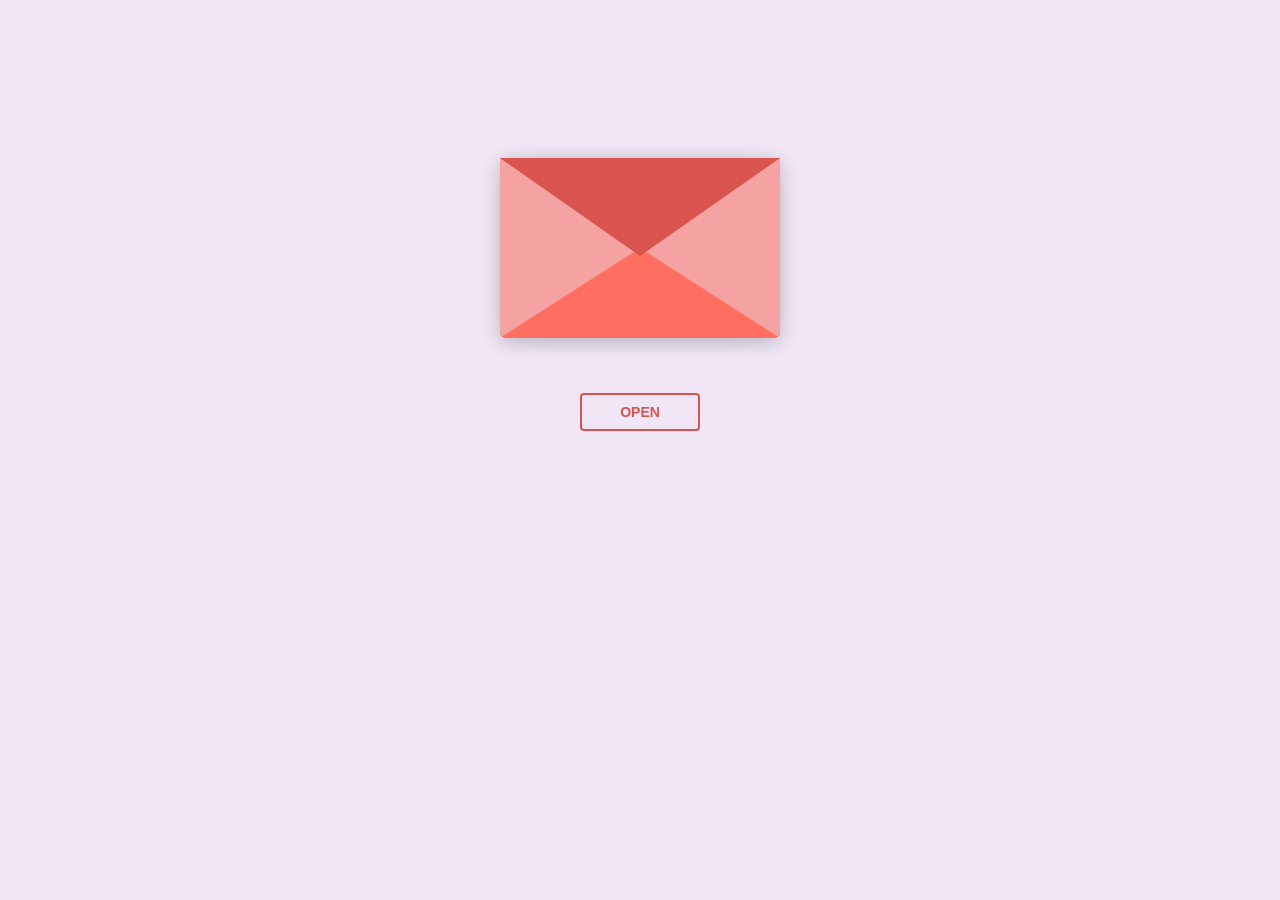
<file: index.html>
<!DOCTYPE html>
<html lang="en">
  <head>
    <meta charset="UTF-8" />
    <meta name="viewport" content="width=device-width, initial-scale=1.0" />
    <title>Surat Cinta untuk Lathifah Nur Safitri</title>
    <link rel="preconnect" href="https://fonts.googleapis.com" />
    <link rel="preconnect" href="https://fonts.gstatic.com" crossorigin />
    <link
      href="https://fonts.googleapis.com/css2?family=Dancing+Script:wght@400..700&display=swap"
      rel="stylesheet" />
    <link rel="stylesheet" href="love_letter_2.css" />
  </head>
  <body>
    <!-- tiktok meowish -->
    <div class="envlope-wrapper">
      <div id="envelope" class="close">
        <div class="front flap"></div>
        <div class="front pocket"></div>
        <div class="letter">
          <div class="words line1">To: Lala </div>
          <div class="words line2">Halo, sayang.</div>
          <div class="words line3">Aku mau ucapin</div>
          <div class="words line4">dengerin cerita </div>
        </div>
        <div class="hearts">
          <div class="heart a1"></div>
          <div class="heart a2"></div>
          <div class="heart a3"></div>
        </div>
      </div>
    </div>
    <div class="reset">
      <button id="open">Open</button>
    </div>
    
    <audio id="bg-music" loop>
      <source src="perfect.mp3" type="audio/mpeg" />
    </audio>

    <!-- Popup kertas besar berisi surat lengkap -->
    <div id="full-letter-overlay" class="full-letter-overlay">
      <div class="full-letter-paper">
        <button id="close-letter" class="close-letter-btn" aria-label="Close">&times;</button>
        <!-- GANTI TEKS DI BAWAH INI DENGAN TULISAN CUSTOM KAMU -->
        <h2>To Lathifah Nur Safitri,</h2>
        <p>
          Halo, sayang. Aku bisa buat ini loh, keren kan??? Hehehe <br>
          Aku mau ucapin terima kasih ke kamu sayang. karena sejak ada kamu, hidup aku jadi lebih berwarna.
          Jadi selalu ada orang yang ucapin aku selamat pagi di pagi hari, jadi ada orang yang selalu mau
          dengerin cerita script karangan aku dan selalu ada orang yang mau ajak aku ke tempat-tempat yang
          selama ini gak pernah aku tau dan aku cobain.<br>
          Terima kasih untuk semua itu ya sayang.<br>
        </p>
        <p>
          Aku juga mau ucpain semoga kamu bisa betah-betah ya di tempat kerja baru kamu. Aku tau jauh dari
          keluarga pasti hal yang berat, tapi aku yakin kamu pasti bisa survive di sana sayang.
        </p>
        <p>
          Aku juga mau kasih kamu sedikit hadiah, yang semoga bisa jadi pengganti aku di sana biar kamu bisa
          selalu inget aku terus yaaa.<br>
          Love you sayang!<br>
        </p>
        <p class="signature">— Pacar kamu, Nurmin Fauzi Akbar Jihadi</p>
      </div>
      <a href="galeri.html" class="next-btn">Lanjut ke Foto-Foto Kita →</a>
    </div>

    <script src="https://cdnjs.cloudflare.com/ajax/libs/jquery/3.5.1/jquery.min.js"></script>
    <script src="love_letter_2.js"></script>
  </body>
</html>
</file>
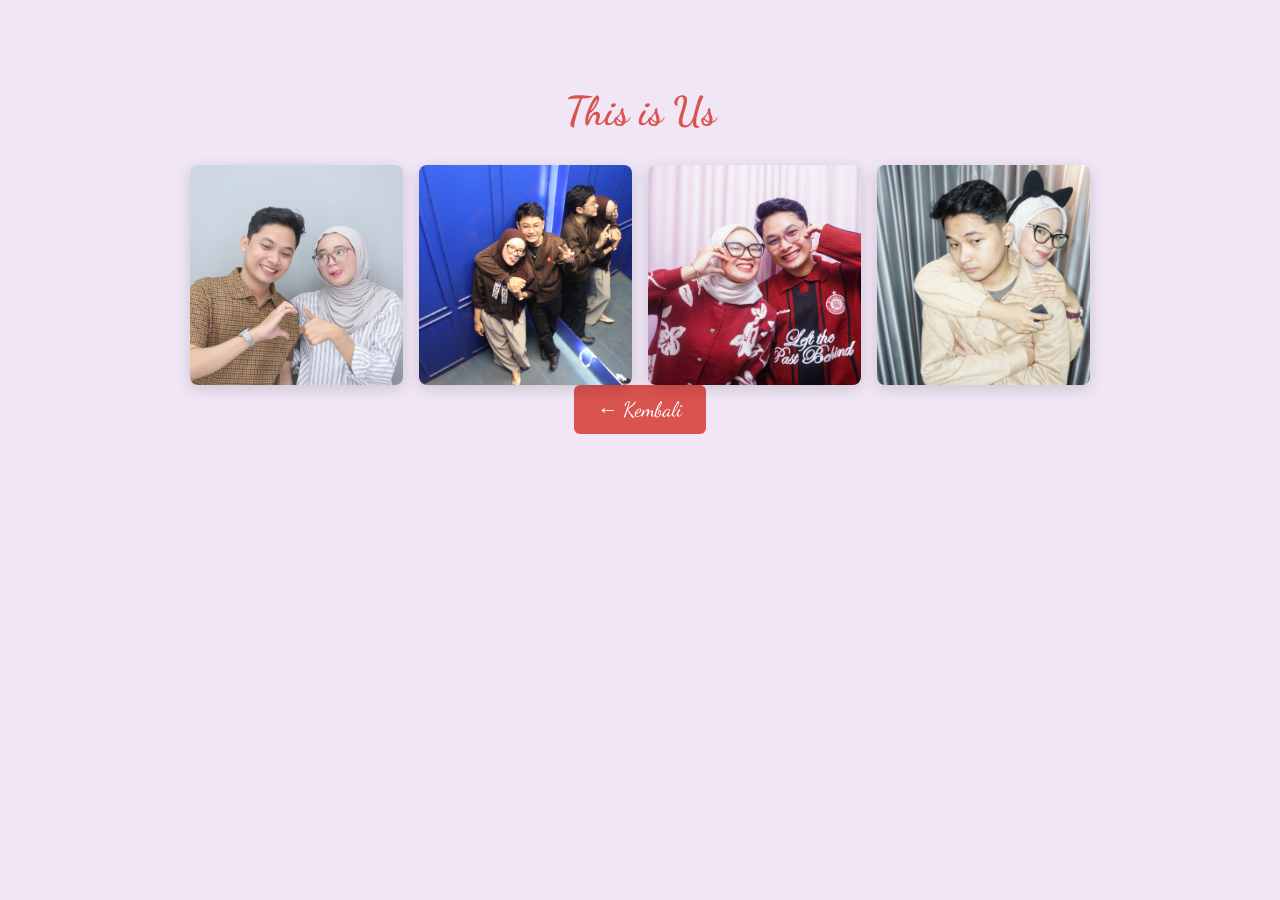
<file: galeri.html>
<!DOCTYPE html>
<html lang="id">
  <head>
    <meta charset="UTF-8" />
    <meta name="viewport" content="width=device-width, initial-scale=1.0" />
    <title>This is us</title>
    <link rel="preconnect" href="https://fonts.googleapis.com" />
    <link rel="preconnect" href="https://fonts.gstatic.com" crossorigin />
    <link
      href="https://fonts.googleapis.com/css2?family=Dancing+Script:wght@400..700&display=swap"
      rel="stylesheet" />
    <link rel="stylesheet" href="love_letter_2.css" />
  </head>
  <body>
    <audio id="bg-music" loop>
      <source src="perfect.mp3" type="audio/mpeg" />
    </audio>

    <div class="gallery-wrapper">
      <h1>This is Us</h1>
      <div class="gallery-grid">
        <!-- GANTI nama file di bawah ini dengan foto kalian, dan upload fotonya
             ke folder yang sama dengan index.html di GitHub Pages -->
        <img src="foto1.jpg" alt="Foto kita 1" />
        <img src="foto2.jpg" alt="Foto kita 2" />
        <img src="foto3.jpg" alt="Foto kita 3" />
        <img src="foto4.jpg" alt="Foto kita 4" />
      </div>
      <a href="index.html" class="next-btn">← Kembali</a>
    </div>

    <script src="https://cdnjs.cloudflare.com/ajax/libs/jquery/3.5.1/jquery.min.js"></script>
    <script src="love_letter_2.js"></script>
  </body>
</html>
</file>
<file: love_letter_2.css>
#envelope {
  position: relative;
  width: 280px;
  height: 180px;
  border-bottom-left-radius: 6px;
  border-bottom-right-radius: 6px;
  margin-left: auto;
  margin-right: auto;
  top: 150px;
  background-color: #d9534f; /* Warm romantic red */
  box-shadow: 0 4px 20px rgba(0, 0, 0, 0.2);
  cursor: pointer;
}

.front {
  position: absolute;
  width: 0;
  height: 0;
  z-index: 3;
}

.flap {
  border-left: 140px solid transparent;
  border-right: 140px solid transparent;
  border-bottom: 82px solid transparent;
  border-top: 98px solid #d9534f; /* Same romantic red */
  transform-origin: top;
  pointer-events: none;
}

.pocket {
  border-left: 140px solid #f5a3a2; /* Soft pinkish red for the pocket */
  border-right: 140px solid #f5a3a2;
  border-bottom: 90px solid #ff6f61; /* Lighter romantic red */
  border-top: 90px solid transparent;
  border-bottom-left-radius: 6px;
  border-bottom-right-radius: 6px;
}

.letter {
  position: relative;
  background-color: #fff;
  width: 90%;
  margin-left: auto;
  margin-right: auto;
  height: 90%;
  top: 5%;
  border-radius: 6px;
  box-shadow: 0 2px 26px rgba(0, 0, 0, 0.12);
  font-family: "Dancing Script", cursive;
}

.letter:after {
  content: "";
  position: absolute;
  top: 0;
  bottom: 0;
  left: 0;
  right: 0;
}

.words {
  position: absolute;
  left: 10%;
  width: 80%;
  height: 14%;
  background-color: #ffe6e6; /* Light romantic tone */
}

.words.line1 {
  top: 10%;
  width: 20%;
  height: 7%;
  font-size: 0.7rem;
}

.words.line2 {
  top: 30%;
  text-align: center;
  font-size: 1.1rem;
}

.words.line3 {
  top: 50%;
  font-size: 1.1rem;
  text-align: center;
}

.words.line4 {
  top: 70%;
  font-size: 1.1rem;
  text-align: center;
}

.open .flap {
  transform: rotateX(180deg);
  transition: transform 0.4s ease, z-index 0.6s;
  z-index: 1;
}

.close .flap {
  transform: rotateX(0deg);
  transition: transform 0.4s 0.6s ease, z-index 1s;
  z-index: 5;
}

.close .letter {
  transform: translateY(0px);
  transition: transform 0.4s ease, z-index 1s;
  z-index: 1;
}

.open .letter {
  transform: translateY(-100px);
  transition: transform 0.4s 0.6s ease, z-index 0.6s;
  z-index: 2;
}

.hearts {
  position: absolute;
  top: 90px;
  left: 0;
  right: 0;
  z-index: 2;
}

.heart {
  position: absolute;
  bottom: 0;
  right: 10%;
  pointer-events: none;
}

.heart:before,
.heart:after {
  position: absolute;
  content: "";
  left: 50px;
  top: 0;
  width: 50px;
  height: 80px;
  background: #e60073; /* Deep romantic pink */
  border-radius: 50px 50px 0 0;
  transform: rotate(-45deg);
  transform-origin: 0 100%;
  pointer-events: none;
}

.heart:after {
  left: 0;
  transform: rotate(45deg);
  transform-origin: 100% 100%;
}

.close .heart {
  opacity: 0;
  -webkit-animation: none;
  animation: none;
}

.a1 {
  left: 20%;
  transform: scale(0.6);
  opacity: 1;
  -webkit-animation: slideUp 4s linear 1, sideSway 2s ease-in-out 4 alternate;
  -moz-animation: slideUp 4s linear 1, sideSway 2s ease-in-out 4 alternate;
  -webkit-animation-fill-mode: forwards;
  animation-fill-mode: forwards;
  -webkit-animation-delay: 0.7s;
  animation-delay: 0.7s;
}

.a2 {
  left: 55%;
  transform: scale(1);
  opacity: 1;
  -webkit-animation: slideUp 5s linear 1, sideSway 4s ease-in-out 2 alternate;
  -moz-animation: slideUp 5s linear 1, sideSway 4s ease-in-out 2 alternate;
  -webkit-animation-fill-mode: forwards;
  animation-fill-mode: forwards;
  -webkit-animation-delay: 0.7s;
  animation-delay: 0.7s;
}

.a3 {
  left: 10%;
  transform: scale(0.8);
  opacity: 1;
  -webkit-animation: slideUp 7s linear 1, sideSway 2s ease-in-out 6 alternate;
  -moz-animation: slideUp 7s linear 1, sideSway 2s ease-in-out 6 alternate;
  -webkit-animation-fill-mode: forwards;
  animation-fill-mode: forwards;
  -webkit-animation-delay: 0.7s;
  animation-delay: 0.7s;
}

@-webkit-keyframes slideUp {
  0% {
    top: 0;
  }
  100% {
    top: -600px;
  }
}
@keyframes slideUp {
  0% {
    top: 0;
  }
  100% {
    top: -600px;
  }
}
@-webkit-keyframes sideSway {
  0% {
    margin-left: 0px;
  }
  100% {
    margin-left: 50px;
  }
}
@keyframes sideSway {
  0% {
    margin-left: 0px;
  }
  100% {
    margin-left: 50px;
  }
}
body {
  background-color: #f0e6f6; /* Soft lavender for a romantic, dreamy feel */
}

.envlope-wrapper {
  height: 380px;
  transition: opacity 0.5s ease, transform 0.5s ease;
}

/* Amplop menghilang (fade + sedikit mengecil) setelah dibuka */
.envlope-wrapper.faded {
  opacity: 0;
  transform: scale(0.85);
  pointer-events: none;
}

.reset {
  text-align: center;
  transition: opacity 0.4s ease;
}

.reset.hidden-btn {
  opacity: 0;
  pointer-events: none;
}

.reset button {
  font-weight: 800;
  font-style: normal;
  transition: all 0.1s linear;
  -webkit-appearance: none;
  background-color: transparent;
  border: solid 2px #d9534f;
  border-radius: 4px;
  color: #d9534f;
  display: inline-block;
  font-size: 14px;
  text-transform: uppercase;
  margin: 5px;
  padding: 10px;
  line-height: 1em;
  text-decoration: none;
  min-width: 120px;
  cursor: pointer;
}

.reset button:hover {
  background-color: #d9534f;
  color: #fff;
}

/* ===== Popup kertas surat besar ===== */
.full-letter-overlay {
  position: fixed;
  inset: 0;
  background: rgba(40, 10, 20, 0.55);
  display: flex;
  flex-direction: column;
  align-items: center;
  justify-content: center;
  gap: 18px;
  opacity: 0;
  visibility: hidden;
  transition: opacity 0.5s ease;
  z-index: 20;
  padding: 20px;
}

.full-letter-overlay.show {
  opacity: 1;
  visibility: visible;
}

.full-letter-paper {
  position: relative;
  background: #fffaf6;
  width: min(600px, 92vw);
  max-height: 80vh;
  overflow-y: auto;
  padding: 40px 36px;
  border-radius: 10px;
  box-shadow: 0 15px 50px rgba(0, 0, 0, 0.35);
  font-family: "Dancing Script", cursive;
  transform: scale(0.7) translateY(30px);
  transition: transform 0.45s ease;
}

.full-letter-overlay.show .full-letter-paper {
  transform: scale(1) translateY(0);
}

.full-letter-paper h2 {
  margin-top: 0;
  text-align: center;
  color: #d9534f;
  font-size: 2rem;
}

.full-letter-paper p {
  font-size: 1.3rem;
  line-height: 1.6;
  color: #333;
}

.full-letter-paper .signature {
  text-align: right;
  font-size: 1rem;
  margin-top: 24px;
  color: #d9534f;
}

.close-letter-btn {
  position: absolute;
  top: 8px;
  right: 12px;
  background: none;
  border: none;
  font-size: 1.8rem;
  line-height: 1;
  color: #d9534f;
  cursor: pointer;
}

.close-letter-btn:hover {
  color: #a83431;
}

/* ===== Tombol "Lanjut ke Foto-Foto Kita" ===== */
.next-btn {
  display: block;
  width: fit-content;
  margin: 0 auto;
  background-color: #d9534f;
  color: #fff;
  text-decoration: none;
  padding: 12px 24px;
  border-radius: 6px;
  font-family: "Dancing Script", cursive;
  font-size: 1.3rem;
  text-align: center;
  transition: background-color 0.2s ease;
}

.next-btn:hover {
  background-color: #a83431;
}

/* ===== Halaman galeri foto ===== */
.gallery-wrapper {
  max-width: 900px;
  margin: 40px auto;
  padding: 20px;
  text-align: center;
}

.gallery-wrapper h1 {
  font-family: "Dancing Script", cursive;
  color: #d9534f;
  font-size: 2.5rem;
  margin-bottom: 30px;
}

.gallery-grid {
  display: grid;
  grid-template-columns: repeat(auto-fit, minmax(200px, 1fr));
  gap: 16px;
}

.gallery-grid img {
  width: 100%;
  height: 220px;
  object-fit: cover;
  border-radius: 8px;
  box-shadow: 0 4px 15px rgba(0, 0, 0, 0.15);
}

@media (max-width: 480px) {
  .next-btn {
    font-size: 1rem;
    padding: 10px 18px;
  }

  .words.line2,
  .words.line3,
  .words.line4 {
    font-size: 1.3rem;
  }

  .words.line1 {
    font-size: 0.9rem;
  }

  .reset button {
    font-size: 16px;
    min-width: 140px;
    padding: 12px;
  }

  .full-letter-paper {
    padding: 28px 20px;
  }

  .full-letter-paper h2 {
    font-size: 1.7rem;
  }

  .full-letter-paper p {
    font-size: 0.85rem;
    line-height: 1.4;
    text-align: justify;
  }

  .close-letter-btn {
    font-size: 2.2rem;
  }
}
</file>
